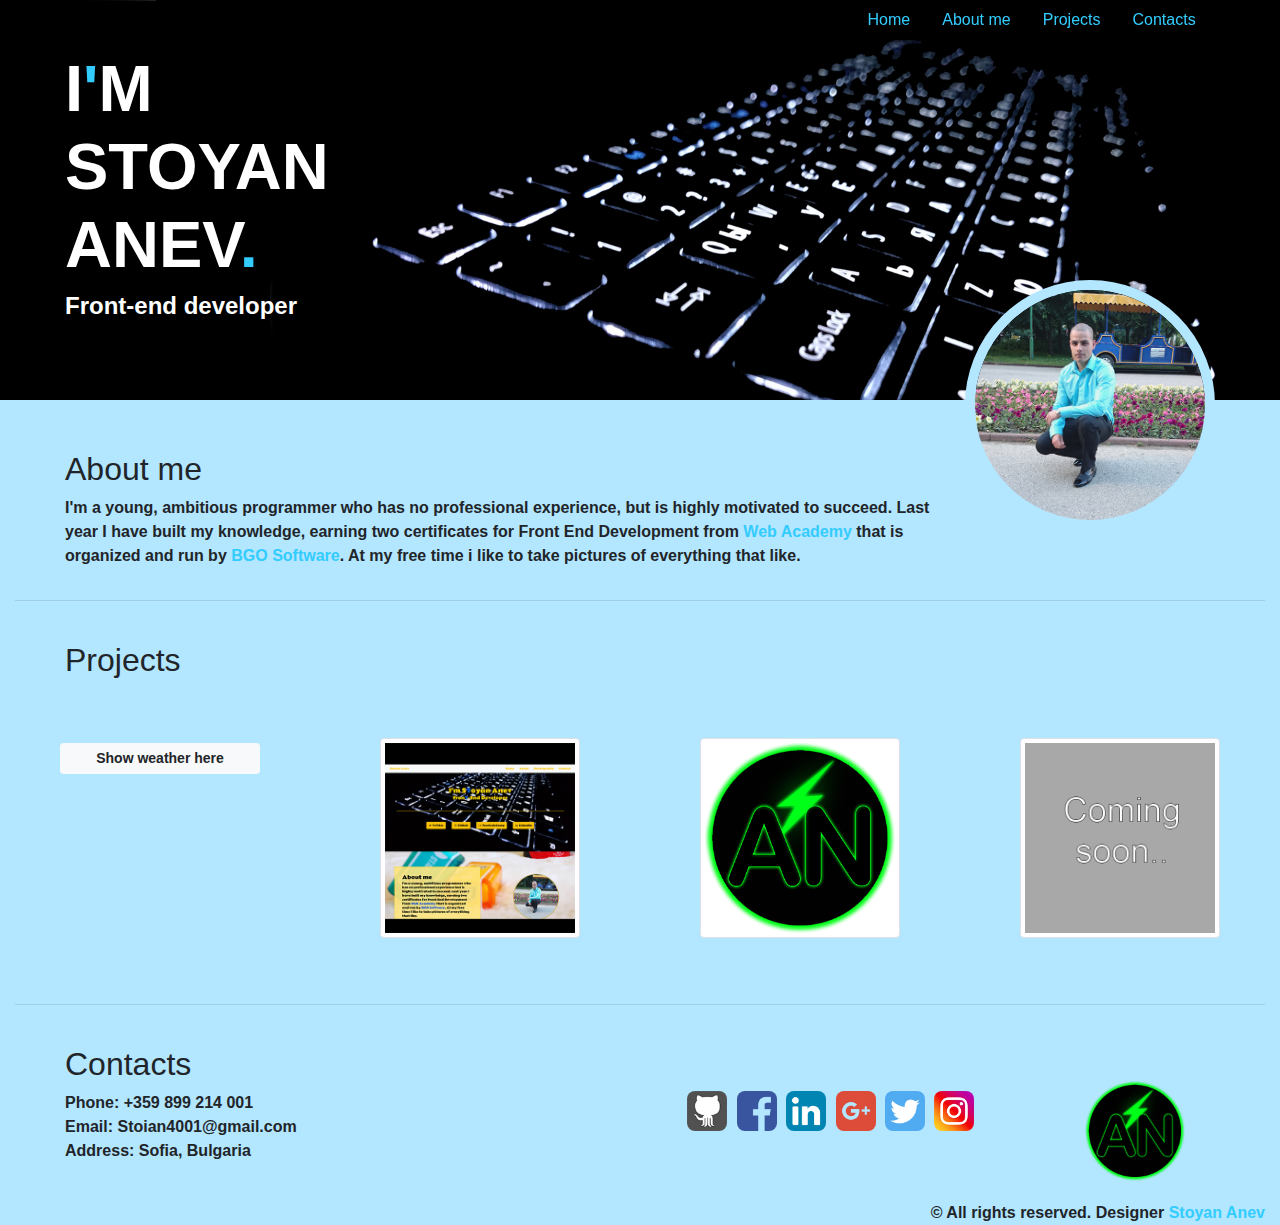
<file: index.html>
<!DOCTYPE html>
<html>
<head>
	<!-- meta tags -->
	<meta charset="utf-8" />
	<meta name="author" content="Stoyan Anev" />
	<meta name="description" content="This is my portfolio and my projects" />
	<meta name="keywords" content="Stoyan, Anev, web, design, html, css, html5, development, web site, front end, js, javascript" />
	<meta name="google-site-verification" content="payVJCv7itWFs8N-tCOT-lKlbFIRuhWoBKQsTnLCrDw" />
	<meta name="google-site-verification" content="MqqBXkID56L4eUSo0vl1Pp-P8KI6lqRdm2rrQ5LjNdg" />
	
	<title>Stoyan Anev</title>

	<!-- js files -->
	<script src="res/jquery/jquery-3.3.1.js"></script>
	<script src="https://maxcdn.bootstrapcdn.com/bootstrap/4.0.0/js/bootstrap.min.js" integrity="sha384-JZR6Spejh4U02d8jOt6vLEHfe/JQGiRRSQQxSfFWpi1MquVdAyjUar5+76PVCmYl" crossorigin="anonymous"></script>
	<script type="text/javascript" src="res/js/functions.js"></script>

	<!-- css files -->
	<link rel="stylesheet" href="https://maxcdn.bootstrapcdn.com/bootstrap/4.0.0/css/bootstrap.min.css" integrity="sha384-Gn5384xqQ1aoWXA+058RXPxPg6fy4IWvTNh0E263XmFcJlSAwiGgFAW/dAiS6JXm" crossorigin="anonymous" />
	<link rel="stylesheet" type="text/css" href="res/css/main.css" />
	<link rel="icon" href="res/img/logo_icon.ico" />
</head>
<body>
	<div class="container-fluid">
		<div class="row">
			<nav class="nav mx-auto justify-content-end fixed-top col-xl-11 col-lg-11 col-md-11 col-sm-11 col-xs-11">
				<ul class="nav">
					<li class="nav-item"><a href="#pageHome" class="nav-link">Home</a></li>
					<li class="nav-item"><a href="#pageAbout" class="nav-link">About me</a></li>
					<li class="nav-item"><a href="#pageProjects" class="nav-link">Projects</a></li>
					<li class="nav-item"><a href="#pageContacts" class="nav-link">Contacts</a></li>
				</ul>
			</nav>
		</div>
	</div>
	<section class="font-weight-bold">
		<div id="pageHome" class="container-fluid pageHome">
			<div class="row">
				<div class="col-lg-10 col-md-10 col-sm-10 col-xs-10">
					<h1 class="text-left text-uppercase font-weight-bold">I<span class="colorFunH1">&#39;</span>m<br />Stoyan<br />Anev<span class="colorFunH1">.</span></h1>
					<h4 class="text-left font-weight-bold">Front-end developer</h4>
				</div>
			</div>
		</div>
		<div id="pageAbout" class="container-fluid pageAbout">
			<div class="row">
				<div class="col-xl-12 col-lg-12 col-md-12 col-sm-12 col-xs-12">
					<img src="res/img/me.jpg" title="My photo" class="rounded-circle float-right img-responsive" alt="My Photo" />
				</div>
			</div>
			<div class="row">
				<div class="col-xl-9 col-lg-8 col-md-8 col-sm-12 col-xs-12">
					<h2>About me</h2>
					<p>
						I&#39;m a young, ambitious programmer who has no professional experience, but is highly motivated to succeed. Last year I have built my knowledge, earning two certificates for Front End Development from <a href="http://webacademy.bg/" title="Web Academy page" target="_blank">Web Academy</a> that is organized and run by <a href="https://www.bgosoftware.com/" title="BGO Software page" target="_blank">BGO Software</a>. At my free time i like to take pictures of everything that like.
					</p>
				</div>
			</div>
			<hr />
			<br />
		</div>
		<div id="pageProjects" class="container-fluid pageProjects">
			<div class="row">
				<div class="col-xl-12 col-lg-12 col-md-12 col-sm-12 col-xs-12">
					<h2>Projects</h2>
				</div>
			</div>
			<div class="row text-center">
				<div class="col-xl-3 col-lg-4 col-md-6 col-sm-12 col-xs-12">
					<div class="pageProjectsImg">
						<div id="weather" class="text-center mx-auto"></div>
						<div id="weatherThreeDays"></div>
						<button type="button" data-weather="1" id="showWeatherHere" class="btn btn-light btn-sm font-weight-bold">Show weather here</button>
					</div>
				</div>
				<div class="col-xl-3 col-lg-4 col-md-6 col-sm-12 col-xs-12">
					<a href="photography/index.html"><img src="res/img/gallery.jpg" alt="Project" class="pageProjectsImg img-thumbnail myProjects"  /></a>
				</div>
				<div class="col-xl-3 col-lg-4 col-md-6 col-sm-12 col-xs-12">
					<a href=""><img src="res/img/logo_original.png" alt="My logo" class="pageProjectsImg img-thumbnail myProjects" /></a>
				</div>
				<div class="col-xl-3 col-lg-4 col-md-6 col-sm-12 col-xs-12">
					<a href=""><img src="res/img/blank_project.jpg" alt="Project" class="pageProjectsImg img-thumbnail myProjects" /></a>
				</div>
			</div>
			<hr />
			<br />
		</div>
		<footer>
			<div id="pageContacts" class="container-fluid pageContacts">
				<div class="row">	
					<div class="col-xl-12 col-lg-12 col-md-12 col-sm-12 col-xs-12">
						<h2>Contacts</h2>
					</div>					
				</div>
				<div class="row">
					<div class="col-xl-6 col-lg-6 col-md-5 col-sm-12 col-xs-12 text-left">
						<ul>
							<li>Phone: +359 899 214 001</li>
							<li>Email: Stoian4001@gmail.com</li>
							<li>Address: Sofia, Bulgaria</li>
						</ul>
					</div>
					<div class="col-xl-4 col-lg-4 col-md-5 col-sm-12 col-xs-12 text-center">
						<span>								
							<a href="https://github.com/Stoyan1004" title="My GitHub profile" target="_blank"><img src="res/img/github.png" alt="GitHub" class="socialIcons"/></a>
							<a href="https://www.facebook.com/stoian.anev" title="My Facebook profile" target="_blank"><img src="res/img/facebook.png" alt="Facebook" class="socialIcons" /></a>
							<a href="https://www.linkedin.com/in/stoyan-anev-7a7744145/" title="My LinkedIn profile" target="_blank"><img src="res/img/linkedin.png" alt="LinkedIn" class="socialIcons"/></a>
							<a href="https://plus.google.com/u/0/114810723468615333566" title="My Google+ profile" target="_blank"><img src="res/img/google-plus.png" alt="G+" class="socialIcons"/></a>
							<a href="https://twitter.com/Anev_Dw" title="My Twitter profile" target="_blank"><img src="res/img/twitter.png" alt="Twitter" class="socialIcons"/></a>
							<a href="https://www.instagram.com/stoyan_anev/" title="My Instagram profile" target="_blank"><img src="res/img/instagram.png" alt="Instagram" class="socialIcons"/></a>
						</span>
					</div>
					<div class="col-xl-2 col-lg-2 col-md-2 col-sm-12 col-xs-12 text-right">
						<img src="res/img/logo_original.png" title="My logo" alt="My logo" />
					</div>
				</div>
				<div class="text-right">
					<span>&copy; All rights reserved. Designer <a href="http://anev.ga/" target="_blank">Stoyan Anev</a></span>
				</div>
			</div>
		</footer>
	</section>
</body>
</html>
</file>
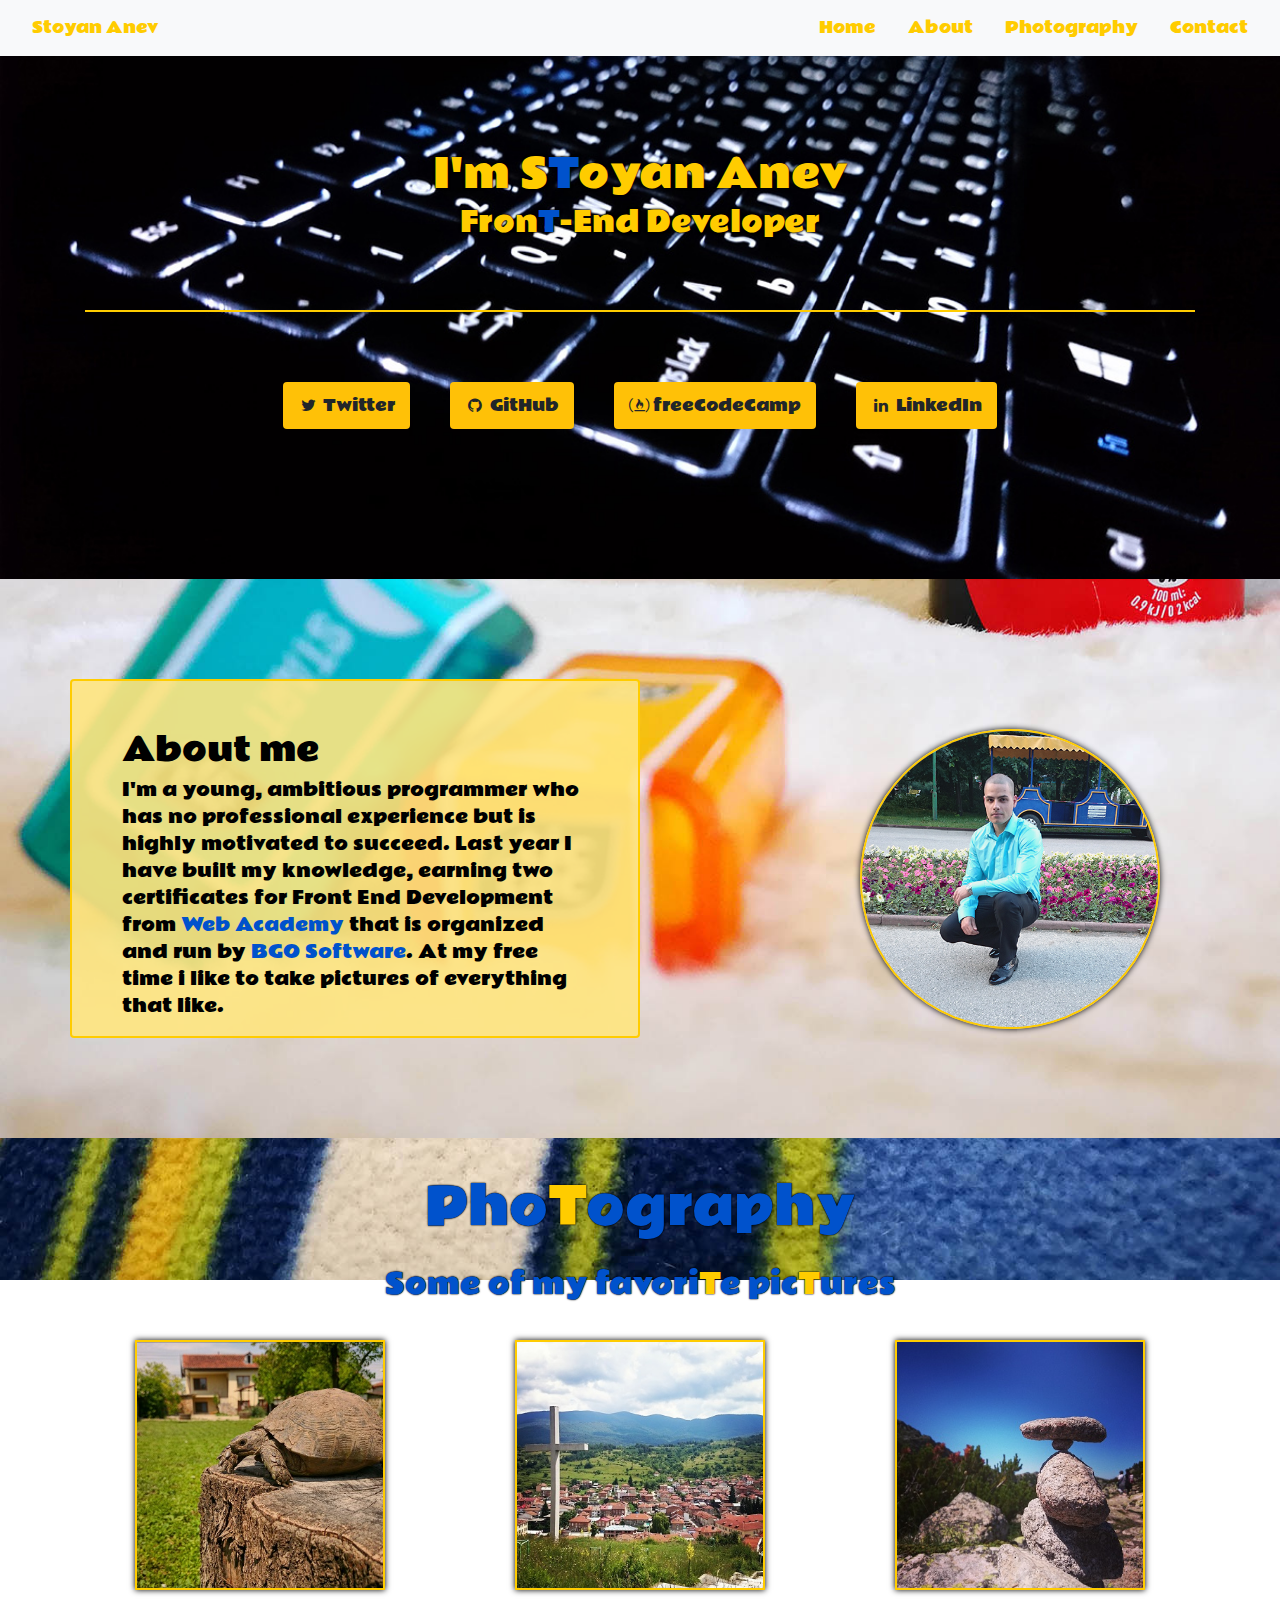
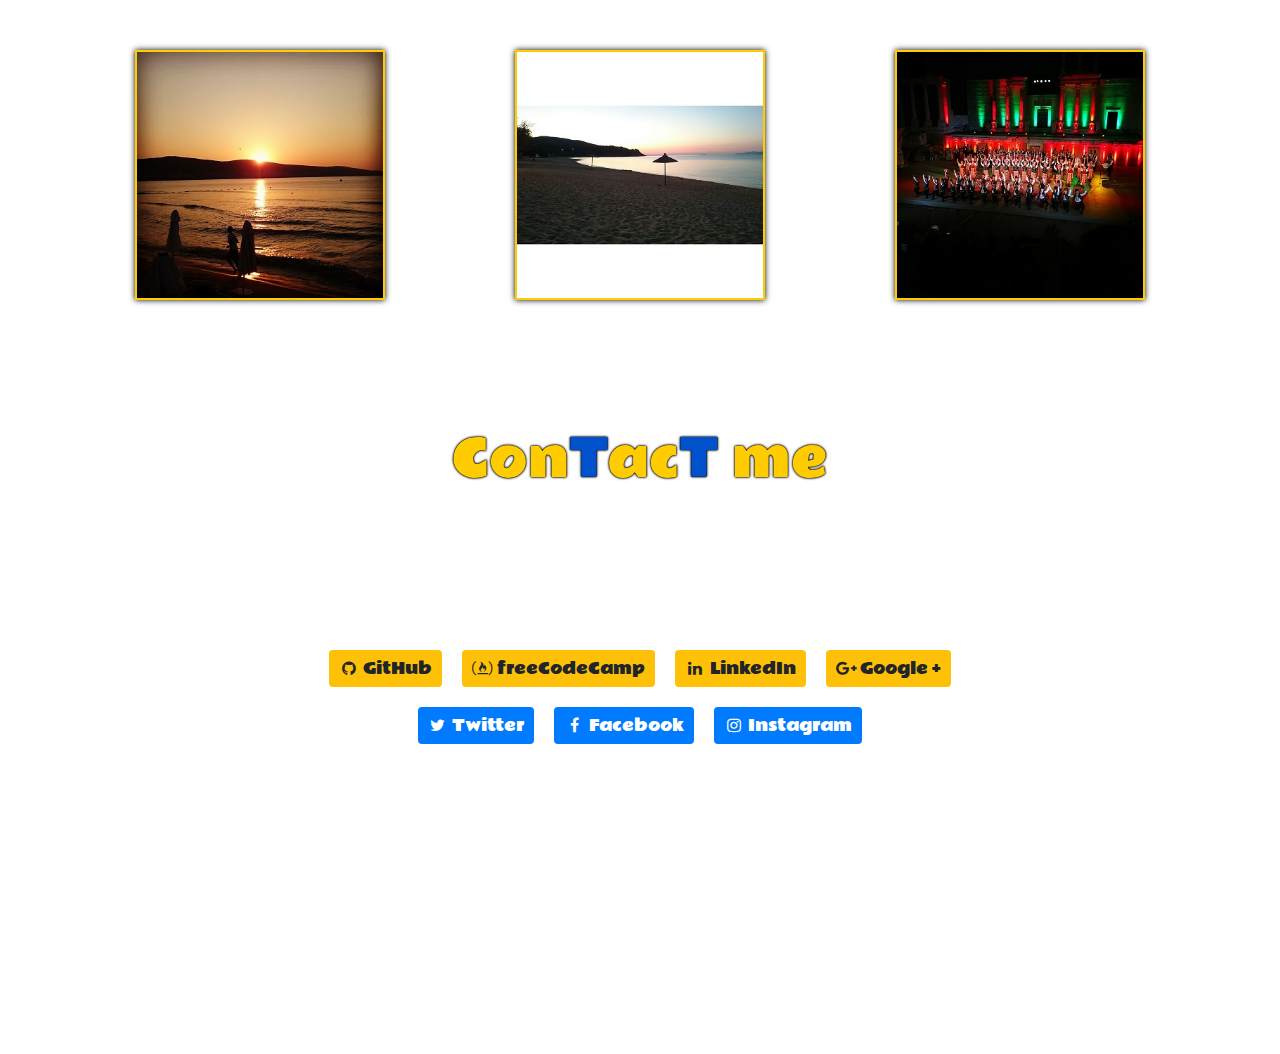
<file: photography/index.html>
<!DOCTYPE html>
<html>
<head>
	<meta charset="utf-8" />
	<title>Stoyan Anev</title>
	<script type="text/javascript" src="res/jquery/jquery-3.2.1.js"></script>
	<script type="text/javascript" src="res/js/functions.js"></script>
	<link rel="stylesheet" type="text/css" href="https://cdnjs.cloudflare.com/ajax/libs/twitter-bootstrap/4.0.0-beta.2/css/bootstrap.css" />
	<link rel="stylesheet" type="text/css" href="https://maxcdn.bootstrapcdn.com/font-awesome/4.7.0/css/font-awesome.min.css" />
	<link href="https://fonts.googleapis.com/css?family=Rammetto+One" rel="stylesheet" />
	<link rel="stylesheet" type="text/css" href="res/css/main.css" />
	<link rel="icon" href="res/img/logo_icon.ico" />
</head>
<body>
<nav class="navbar navbar-light fixed-top bg-light colorFont">
	<span class="nav-item">
		<a class="nav-link colorFont"  href="../index.html">Stoyan Anev</a>
	</span>
	<ul class="nav justify-content-end">
		<li class="nav-item">
			<a class="nav-link colorFont" href="#pageOneLink">Home</a>
		</li>
		<li class="nav-item">
			<a class="nav-link colorFont" href="#pageTwoLink">About</a>
		</li>
		<li class="nav-item">
			<a class="nav-link colorFont" href="#pageThreeLink">Photography</a>
		</li>
		<li class="nav-item">
			<a class="nav-link colorFont" href="#pageFourLink">Contact</a>
		</li>
	</ul>
</nav>
<section class="home">
	<a href="#" name="pageOneLink"></a>
	<div class="pageOne">
		<div class="container">
			<div class="row">
				<div class="col-md-12 pageOneContent">
					<h1 class="text-center colorFont pageOneTitle">I&#39;m S<span class="blueColorTitle">t</span>oyan Anev</h1>
					<h3 class="text-center colorFont pageOneTitle">Fron<span class="blueColorTitle">t</span>-End Developer</h3>
					<hr class="text-center pageOneTitle" />
					<ul class="nav justify-content-center" name="socialMediaLinks">
						<li>
							<a href="https://twitter.com/Anev_Dw" target="_blank" title="Twitter profile" class="badge badge-warning"><i class="fa fa-twitter fa-fw"></i> Twitter</a>
						</li>
						<li>
							<a href="https://github.com/Stoyan1004" target="_blank" title="Github profile" class="badge badge-warning"><i class="fa fa-github fa-fw"></i> GitHub</a>
						</li>
						<li>
							<a href="https://www.freecodecamp.org/stoyan1004" target="_blank" title="freeCodeCamp profile" class="badge badge-warning"><i class="fa fa-free-code-camp fa-fw"></i> freeCodeCamp</a>
						</li>
						<li>
							<a href="https://www.linkedin.com/in/stoyan-anev-7a7744145/" target="_blank" title="LinkedIn profile" class="badge badge-warning"><i class="fa fa-linkedin fa-fw"></i> LinkedIn</a>
						</li>
					</ul>
				</div>
			</div>
		</div>
	</div>
	<a href="#" name="pageTwoLink"></a>
	<div class="pageTwo">
		<div class="container">
			<div class="row text-center">
				<div class="col-md-6 text-left rounded pageTwoContent bg-text-pageTwo">
					<h2>About me</h2>
					<p>
						I&#39;m a young, ambitious programmer who has no professional experience but is highly motivated to succeed. Last year I have built my knowledge, earning two certificates for Front End Development from <a href="http://webacademy.bg/" title="Web Academy page" target="_blank">Web Academy</a> that is organized and run by <a href="https://www.bgosoftware.com/" title="BGO Software page" target="_blank">BGO Software</a>. At my free time i like to take pictures of everything that like.
					</p>
				</div>
				<div class="col-md-6 text-right pageTwoContent">
					<img src="res/img/me.jpg" class="myPicture rounded-circle" alt="My picture" />
				</div>
			</div>
		</div>
	</div>
	<a href="#" name="pageThreeLink"></a>
	<div class="pageThree">
		<div class="container mx-auto text-center">
			<div class="row">
				<div class="col-md-12">
					<h3 id="photographyTitle">Pho<span class="yellowColorTitle">t</span>ography</h3>
					<h3>Some of my favori<span class="yellowColorTitle">t</span>e pic<span class="yellowColorTitle">t</span>ures</h3>
				</div>
			</div>
			<div class="row">
				<div class="col-md-4">
					<a href="res/img/1.jpg" title="Turtle pic" target="_blank">
						<img src="res/img/1_tumb.jpg" alt="Turtle pic" class="myGallery myPicture" />
					</a>
				</div>
				<div class="col-md-4">
					<a href="res/img/2.jpg" title="Batak" target="_blank">
						<img src="res/img/2_tumb.jpg" alt="Batak" class="myGallery myPicture" />
					</a>
				</div>
				<div class="col-md-4">
					<a href="res/img/3.jpg" title="Balance rokcs" target="_blank">
						<img src="res/img/3_tumb.jpg" alt="Balance rokcs" class="myGallery myPicture" />
					</a>
				</div>
			</div>
			<div class="row">
				<div class="col-md-4">
					<a href="res/img/4.jpg" title="Sunny Beach Sunrise" target="_blank">
						<img src="res/img/4_tumb.jpg" alt="Sunny Beach Sunrise" class="myGallery myPicture" />
					</a>
				</div>
				<div class="col-md-4">
					<a href="res/img/5.jpg" title="Kavala Sunrise" target="_blank">
						<img src="res/img/5_tumb.jpg" alt="Kavala Sunrise" class="myGallery myPicture" />
					</a>
				</div>
				<div class="col-md-4">
					<a href="res/img/6.jpg" title="Plovdiv Antique Theatre" target="_blank">
						<img src="res/img/6_tumb.jpg" alt="Plovdiv Antique Theatre" class="myGallery myPicture" />
					</a>
				</div>
			</div>
		</div>
	</div>
	<a href="#" name="pageFourLink"></a>
	<div class="pageFour">
		<div class="container">
			<div class="row">
					<h3 class="colorFont pageOneTitle mx-auto">Con<span class="blueColorTitle">t</span>ac<span class="blueColorTitle">t</span> me</h3>
				<div class="col-md-12">
					<ul class="nav justify-content-center">
						<li>
							<a href="https://github.com/Stoyan1004" title="GitHub profile" target="_blank" class="badge badge-warning"><i class="fa fa-fw fa-github"></i> GitHub</a>
						</li>
						<li>
							<a href="https://www.freecodecamp.org/stoyan1004" title="freeCodeCamp profile" target="_blank" class="badge badge-warning"><i class="fa fa-fw fa-free-code-camp"></i> freeCodeCamp</a>
						</li>
						<li>
							<a href="https://www.linkedin.com/in/stoyan-anev-7a7744145/" title="LinkedIn profile" target="_blank" class="badge badge-warning"><i class="fa fa-fw fa-linkedin"></i> LinkedIn</a>
						</li>
						<li>
							<a href="https://plus.google.com/u/1/114810723468615333566" title="Google + profile" target="_blank" class="badge badge-warning"><i class="fa fa-fw fa-google-plus" aria-hidden="true"></i> Google &#43;</a>
						</li>
					</ul>
				</div>
			</div>
			<div class="row">
				<div class="col-md-12">
					<ul class="nav justify-content-center">
						<li>
							<a href="https://twitter.com/Anev_Dw" target="_blank" title="Twitter profile"  class="badge badge-primary"><i class="fa fa-fw fa-twitter"></i> Twitter</a>
						</li>
						<li>
							<a href="https://www.facebook.com/stoian.anev" target="_blank" title="Facebook profile" class="badge badge-primary"><i class="fa fa-fw fa-facebook" aria-hidden="true"></i> Facebook</a>
						</li>
						<li>
							<a href="https://www.instagram.com/stoyan_anev/" target="_blank" title="Instagram profile" class="badge badge-primary"><i class="fa fa-fw fa-instagram" aria-hidden="true"></i> Instagram</a>
						</li>
					</ul>
				</div>
			</div>
		</div>
	</div>
</section>
</body>
</html>
</file>
<file: res/css/main.css>
body {
	background-color: #e6f7ff;
}

:root {
	--my-color-blue: #33ccff;
}

.pageHome {
	height: 400px;
	background-image: url('../img/keyboard_bg.jpg');
	background-size: 100% auto;
	background-repeat: no-repeat;
	background-attachment: fixed;
	background-position: top;
	padding-right: 0px;
	padding-left: 0px;
	color: white;
}

hr {
	width: 100%;
}

.container-fluid {
	background-color: #b3e6ff;
}

.colorFunH1 {
	color: var(--my-color-blue, #33ccff);
}

a:link, a:visited {
	text-decoration: none;
	color: var(--my-color-blue, #33ccff);
}
a:hover, a:active {
	text-decoration: none;
	color: white;
}

.nav li {
	background-color: black;
	box-shadow: 0px 0px 5px black;
}

.nav li:first-child {
	border-bottom-left-radius: 20px;
}

.nav li:last-child {
	border-bottom-right-radius: 20px;
}

.pageHome div[class='row'] {
	margin-right: 0px;
	margin-left: 0px;
}

.pageHome h1 {
	padding-top: 50px;
	padding-left: 50px;
	font-size: 65px;
}

.pageHome h4 {
	padding-left: 50px;
}

img[src$="me.jpg"] {
	margin-top: -120px;
	margin-right: 50px;
	width: 250px;
	border: 10px solid #b3e6ff;
}

.pageAbout div:nth-of-type(2) {
	margin-top: -80px;
	padding-left: 50px;
}

.pageProjects h2, .pageContacts h2 {
	padding-left: 50px;
}

.pageProjectsImg {
	margin: 50px auto;
	width: 200px;
}

.socialIcons {
	border-radius: 20%;
	width: 40px;
	margin-right: 5px;
	margin-bottom: 5px;
}

.pageContacts div:nth-of-type(2) {
	width: 100%;
}

.pageContacts ul {
	list-style-type: none;
	padding-left: 50px;
}

.pageContacts img[src$="original.png"] {
	width: 100px;
	margin-right: 50px;
	margin-top: -10px;
	margin-bottom: 20px;
}

.weatherIconClass {
	width: 50px;
	height: 50px;
}

table {
	border-collapse: collapse;
	margin: auto;
}

td p {
	padding: 0px auto 0px 0px;
	margin: 0px auto 0px 0px;
}

td[colspan='2'] p {
	text-align: center;
	padding-top: -10px;
}

#weather table {
	border-bottom: 1px solid black;
}
#weatherThreeDays table {
	height: 100px;
	width: 50px;
	display: inline;
}

#weatherThreeDays table:nth-of-type(2) {
	padding: 0px 6px;
	margin: 0px 6px;
}

#showWeatherHere {
	width: 200px;
	margin-top: 5px;
}
</file>
<file: photography/res/css/main.css>
*{
	font-family: 'Rammetto One', cursive;
}

a:link, a:visited, a:hover, a:active {
	text-decoration: none;
}

:root {
	--my-color-yellow: #ffcc00;
	--my-color-blue: #0052cc;
}

.pageOne {
	background-image: url("../img/keyboard_light_mine.jpg");
	background-repeat: no-repeat;
	background-attachment: fixed;
	background-size: 100% auto;
}

.pageOneTitle {
	text-shadow: 0px 0px 3px #000, 0px 0px 2px #000, 0px 0px 1px #000;
}

.pageOneContent{
	margin: 150px auto;
}

ul[name=socialMediaLinks] a {
	padding: 15px;
	margin: 0px 20px;
	font-size: medium;
	font-weight: 200;
}

.colorFont {
	color: var(--my-color-yellow, #ffcc00);
}

hr {
	width: 100%;
	height: 0px;
	border-top: 2px solid var(--my-color-yellow, #ffcc00);
	margin: 70px auto;
}

.pageTwo {
	background-image: url("../img/about.jpg");
	background-repeat: no-repeat;
	background-attachment: fixed;
	background-size: 100% auto;
}

.pageTwoContent {
	margin: 100px auto;
	padding: 50px 50px 0px 50px;
}

.myPicture {
	width: 300px;
	border:2px solid var(--my-color-yellow, #ffcc00);
	box-shadow: 0px 0px 6px black;
}

.pageTwoContent a:link {
	color: var(--my-color-blue, #0052cc);
}

.pageTwoContent a:visited {
	color: var(--my-color-blue, #0052cc);
}

.pageTwoContent a:hover {
	color: #3385ff;
}

.pageTwoContent a:active {
	color: #3385ff;
}

.bg-text-pageTwo {
	background-color: rgba(255, 230, 128, 0.9);
	border: 2px solid var(--my-color-yellow, #ffcc00);
	color: black;
	font-size: large;
}

.pageThree {
	background-image: url("../img/photography.jpg");
	background-repeat: no-repeat;
	background-attachment: fixed;
	background-size: 100% auto;
	padding-bottom: 50px;
}

#photographyTitle {
	margin: 40px auto 30px auto;
	text-shadow: 0px 0px 2px #000, 0px 0px 1px #000;
	font-size: 50px;
	color: var(--my-color-blue, #0052cc);
}

#photographyTitle ~ h3 {
	text-shadow: 0px 0px 2px #000, 0px 0px 1px #000;
	color: var(--my-color-blue, #0052cc);
}
.myGallery {
	margin: 30px;
	width: 250px;
	height: 250px;
}

.pageFour {
	background-image: url("../img/my_collection.jpg");
	background-repeat: no-repeat;
	background-attachment: fixed;
	background-size: 100% auto;
	background-position: bottom;
	padding: 50px 0px 300px 0px;
}


.pageFour a {
	padding: 10px;
	margin: 10px;
	font-size: medium;
	font-weight: 200;
}

.pageFour h3 {
	margin-bottom: 150px;
	font-size: 50px;
}

.blueColorTitle {
	text-transform: uppercase;
	color: var(--my-color-blue, #0052cc);
}
.yellowColorTitle {
	text-transform: uppercase;
	color: var(--my-color-yellow, #ffcc00);
}
</file>
